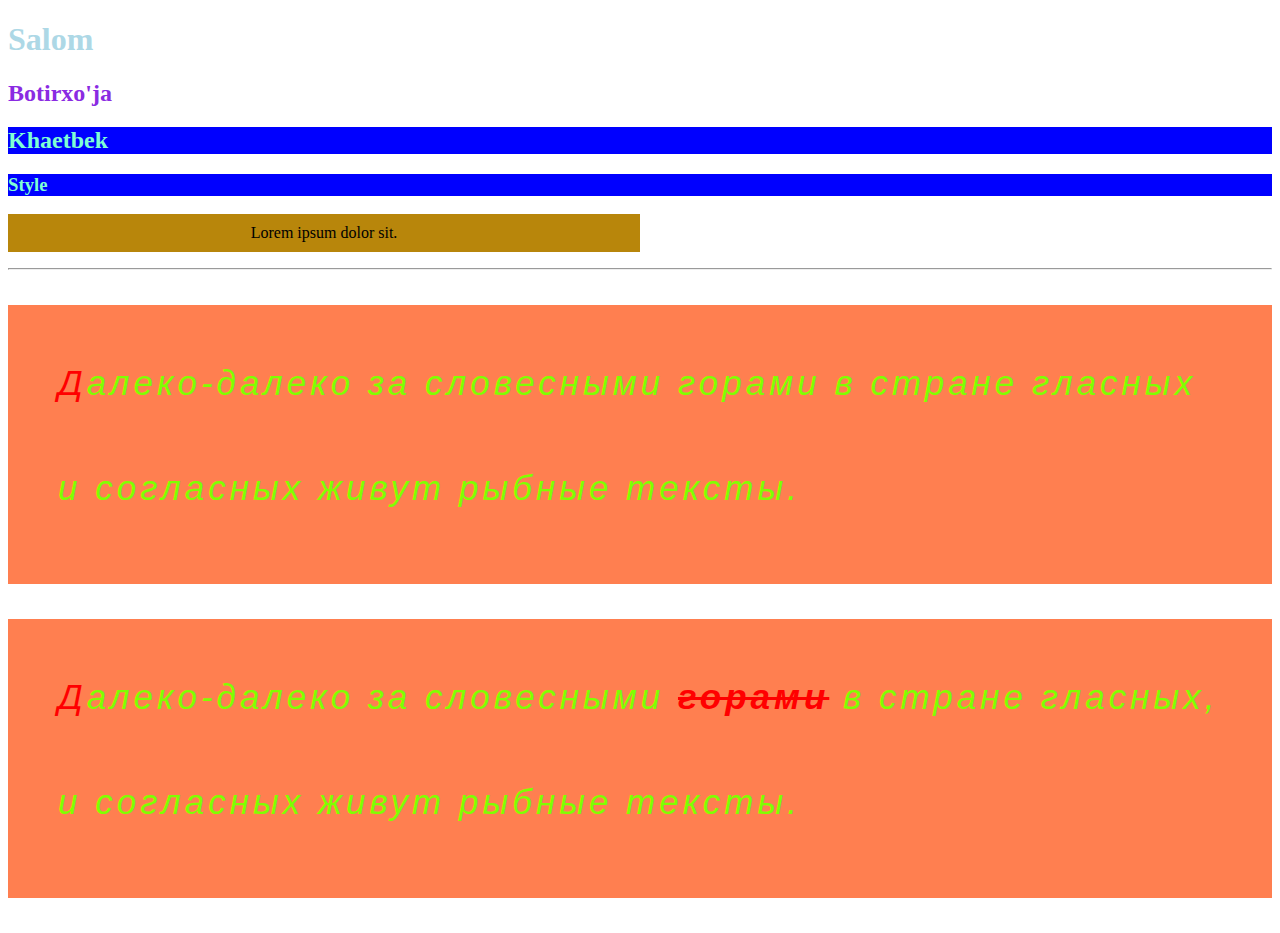
<file: Front-end/02/index.html>
<!DOCTYPE html>
<html lang="en">
<head>
    <meta charset="UTF-8">
    <meta http-equiv="X-UA-Compatible" content="IE=edge">
    <meta name="viewport" content="width=device-width, initial-scale=1.0">
    <title>Style</title>

    <link rel="stylesheet" href="./css/style.css">

    <style>
        h2{
            color:blueviolet;
        }
        .h2{
            color:aquamarine;
            background-color: blue;
        }

    </style>
</head>
<body>
    
    <h1 style="color: lightblue;">Salom</h1>

    <h2>Botirxo'ja</h2>

    <h2 class="h2">Khaetbek</h2>

    <h3 class="h2">Style</h3>

    <p class="width">Lorem ipsum dolor sit.</p>

    <hr>

    <p class="text">
        Далеко-далеко за словесными горами в стране гласных и согласных живут рыбные тексты.
    </p>

    <p class="text">
        Далеко-далеко за словесными <b>горами</b> в стране гласных, и согласных живут рыбные тексты.
    </p>

    

</body>
</html>
</file>
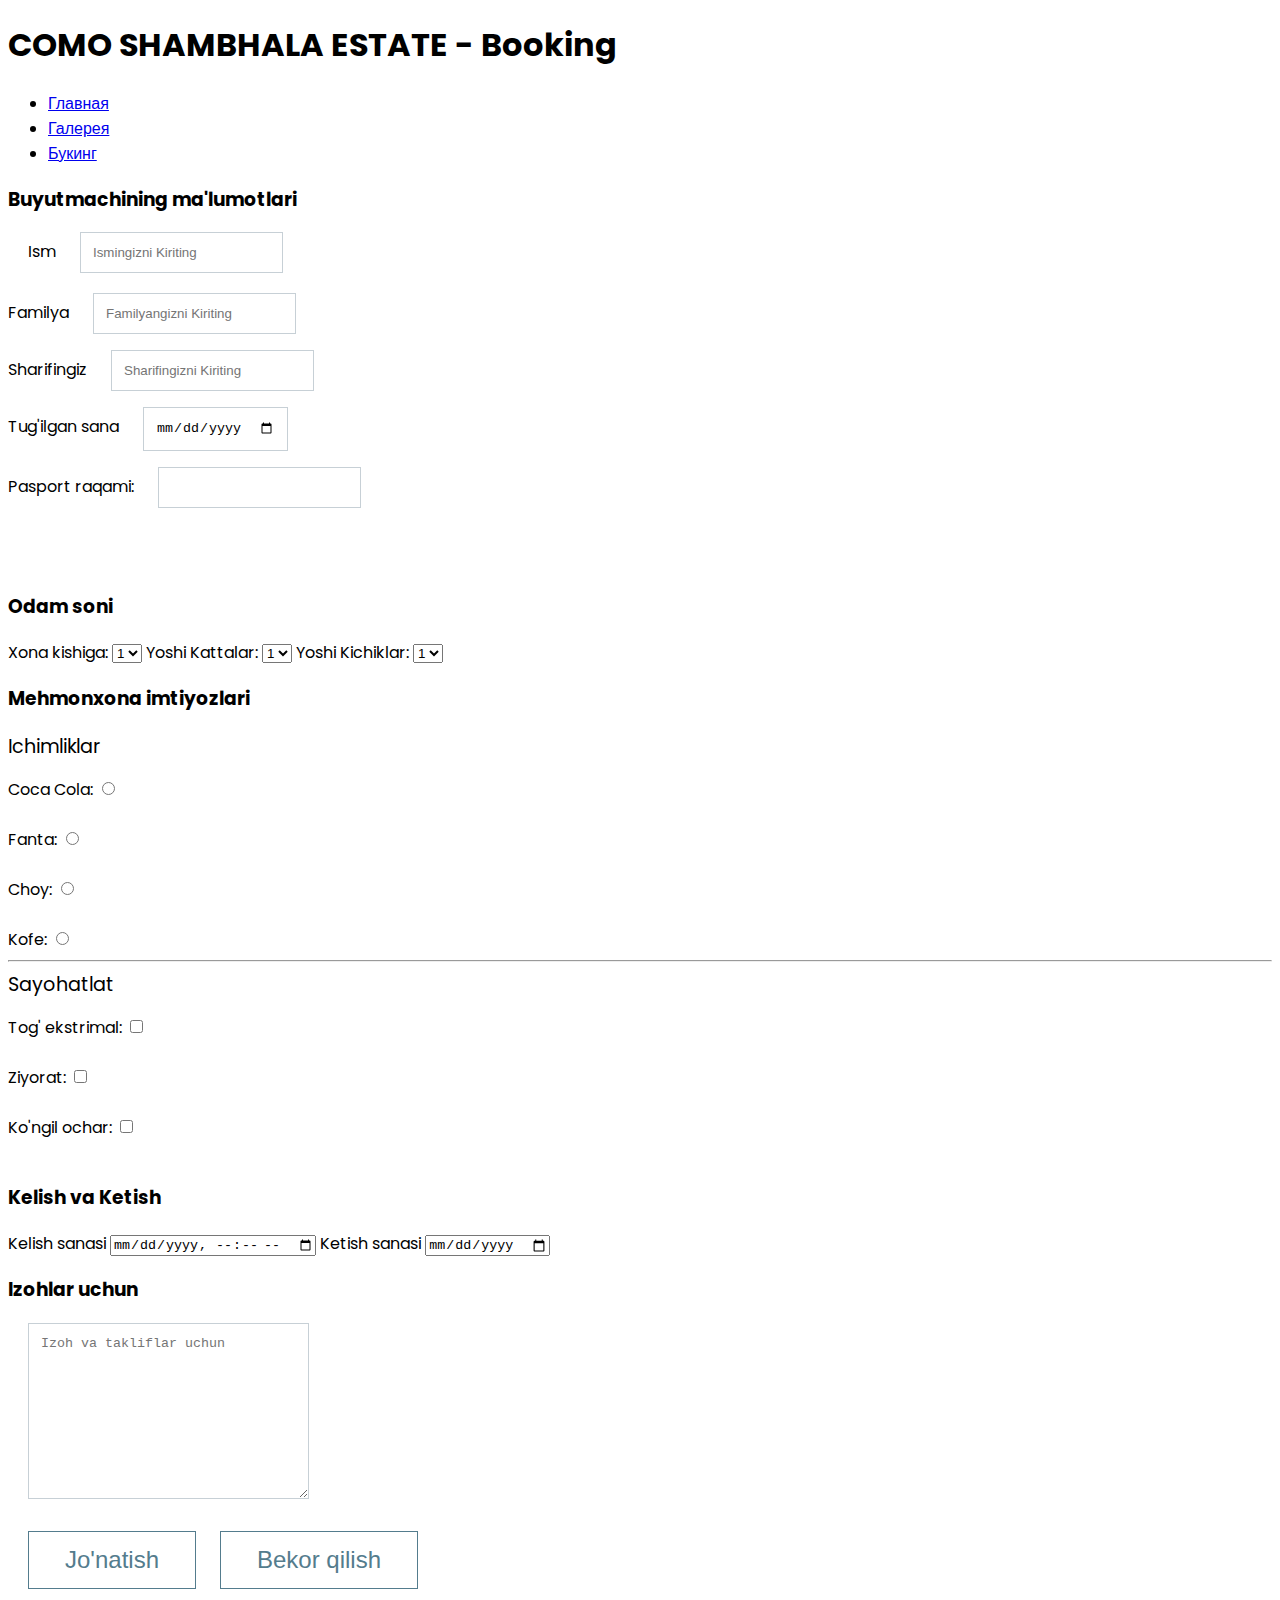
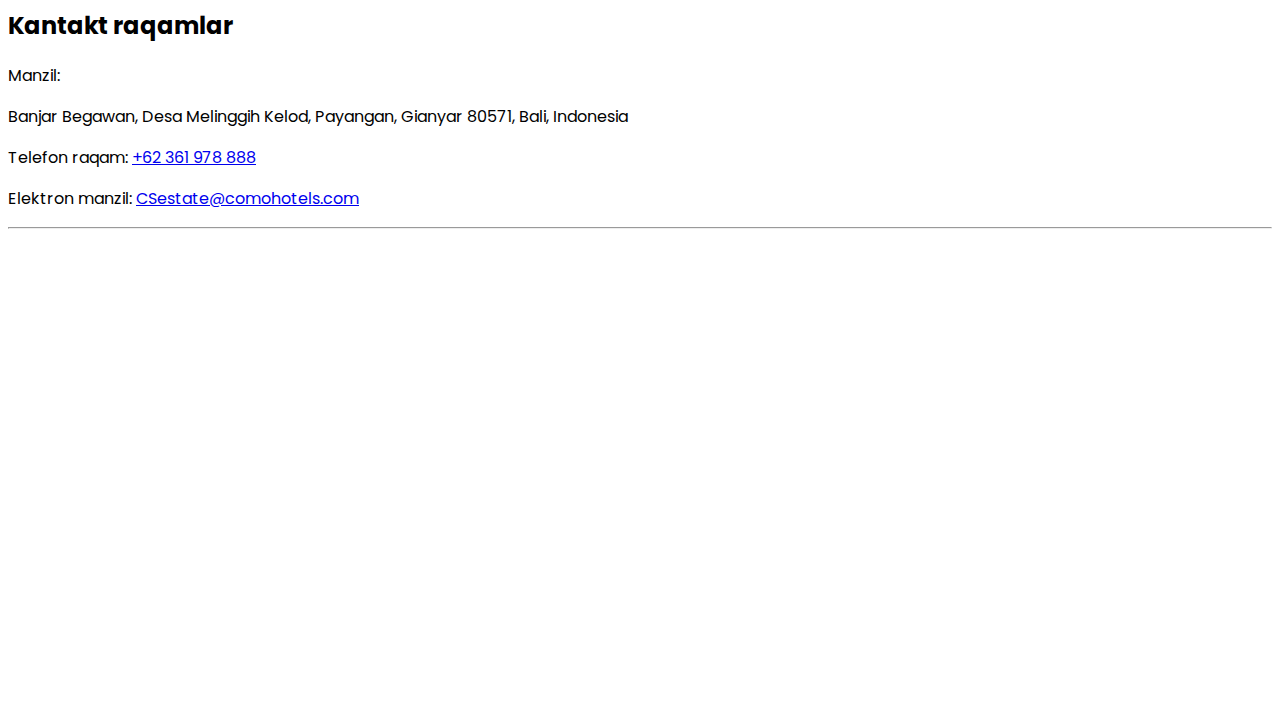
<file: Front-end/booking.html>
<!DOCTYPE html>
<html lang="en">

<head>
    <meta charset="UTF-8">
    <meta http-equiv="X-UA-Compatible" content="IE=edge">
    <meta name="viewport" content="width=device-width, initial-scale=1.0">
    <title>Como Shambhala - Booking</title>
</head>

<h1>COMO SHAMBHALA ESTATE - Booking</h1>

 <!-- Google Fonts -->
 <link rel="preconnect" href="https://fonts.googleapis.com">
 <link rel="preconnect" href="https://fonts.gstatic.com" crossorigin>
 <link href="https://fonts.googleapis.com/css2?family=Poppins:ital,wght@1,200&display=swap" rel="stylesheet">
 <!-- Main css -->
 <link rel="stylesheet" href="./02/css/main.css">


<!-- Nav-bar -->
<nav>
    <ul>
        <li>
            <a class="limk"  href="./index2.html">Главная</a>
        </li>
        <li>
            <a class="limk" href="./gallery.html">Галерея </a>
        </li>
        <li>
            <a class="limk" href="./booking.html">Букинг </a>
        </li>
    </ul>

</nav>
<!-- // Nav-bar -->

<form action="">
    <h3>Buyutmachining ma'lumotlari</h3>
    <label class="label">
        <span>Ism</span> <input class="input" type="text" placeholder="Ismingizni Kiriting">
    </label>
    <label>
        <span>Familya</span> <input  class="input" type="text" placeholder="Familyangizni Kiriting">
    </label>
    <label>
       <p> <span>Sharifingiz</span> <input class="input" type="text" placeholder="Sharifingizni Kiriting"> </p>
    </label>
    <label>
        <p> <span>Tug'ilgan sana</span> <input class="input" type="date"> </p>
    </label>

    <label>
       <p> <span>Pasport raqami:</span> <input class="input" type="text"> </p>
    </label>
    <br><br>

    <h3>Odam soni</h3>


    <label>
        <span>Xona kishiga:</span>
        <select name="" id="">
            <option value="">1</option>
            <option value="">2</option>
            <option value="">3</option>
            <option value="">4</option>
            <option value="">5</option>
            <option value="">6</option>
        </select>
    </label>

    <label>
        <span>Yoshi Kattalar:</span>
        <select name="" id="">
            <option value="">1</option>
            <option value="">2</option>
            <option value="">3</option>
            <option value="">4</option>
            <option value="">5</option>
            <option value="">6</option>
        </select>
    </label>

    <label>
        <span>Yoshi Kichiklar:</span>
        <select name="" id="">
            <option value="">1</option>
            <option value="">2</option>
            <option value="">3</option>
            <option value="">4</option>
            <option value="">5</option>
            <option value="">6</option>
        </select>
    </label>

    <h3>Mehmonxona imtiyozlari</h3>

    <p>
        <big>
            Ichimliklar
        </big>
    </p>

    <label>
        <span>Coca Cola:</span>
        <input type="radio" name="drinks">
    </label>

    <br><br>

    <label>
        <span>Fanta:</span>
        <input type="radio" name="drinks">
    </label>

    <br><br>

    <label>
        <span>Choy:</span>
        <input type="radio" name="drinks">
    </label>

    <br><br>

    <label>
        <span>Kofe:</span>
        <input type="radio" name="drinks">
    </label>

</form>
<form>
    <hr>

    <big>
        Sayohatlat
    </big>
    </p>

    <label>
        <span>Tog' ekstrimal:</span>
        <input type="checkbox">
    </label>

    <br><br>

    <label>
        <span>Ziyorat:</span>
        <input type="checkbox">
    </label>

    <br><br>

    <label>
        <span>Ko'ngil ochar:</span>
        <input type="checkbox">
    </label>

    <br><br>

</form>
<form>
    <h3>Kelish va Ketish</h3>
    <label>
        <span>Kelish sanasi</span>
        <input type="datetime-local">
    </label>

    <label>
        <span>Ketish sanasi</span>
        <input type="date">
    </label>

    <h3>Izohlar uchun</h3>

    <textarea class="textarea" cols="30" rows="10" placeholder="Izoh va takliflar uchun"></textarea>

    <br><br>

    <button type="submit" class="button">Jo'natish</button>
    <button type="reset" class="button">Bekor qilish</button>

</form>

<h2>Kantakt raqamlar</h2>

<p>Manzil:</p>
<p>Banjar Begawan, Desa Melinggih Kelod, Payangan, Gianyar 80571, Bali, Indonesia</p>
<p>
    <span>Telefon raqam:</span>
    <a href="tel:62361978888">+62 361 978 888</a>
</p>

<p>
    <span>Elektron manzil:</span>
    <a href="mailto:CSestate@comohotels.com">CSestate@comohotels.com</a>
</p>

<hr>

<iframe class="hotel-map" src="https://www.google.com/maps/embed?pb=!1m18!1m12!1m3!1d510563.8242863977!2d103.31069826113891!3d1.3072596122756777!2m3!1f0!2f0!3f0!3m2!1i1024!2i768!4f13.1!3m3!1m2!1s0x31da198c9308ef41%3A0x7715746736d639b8!2sCOMO%20Shambhala%20Urban%20Escape%20Singapore!5e0!3m2!1sru!2s!4v1677926942645!5m2!1sru!2s" style="border:0;" allowfullscreen="" loading="lazy" referrerpolicy="no-referrer-when-downgrade"></iframe>

</body>

</html>
</file>
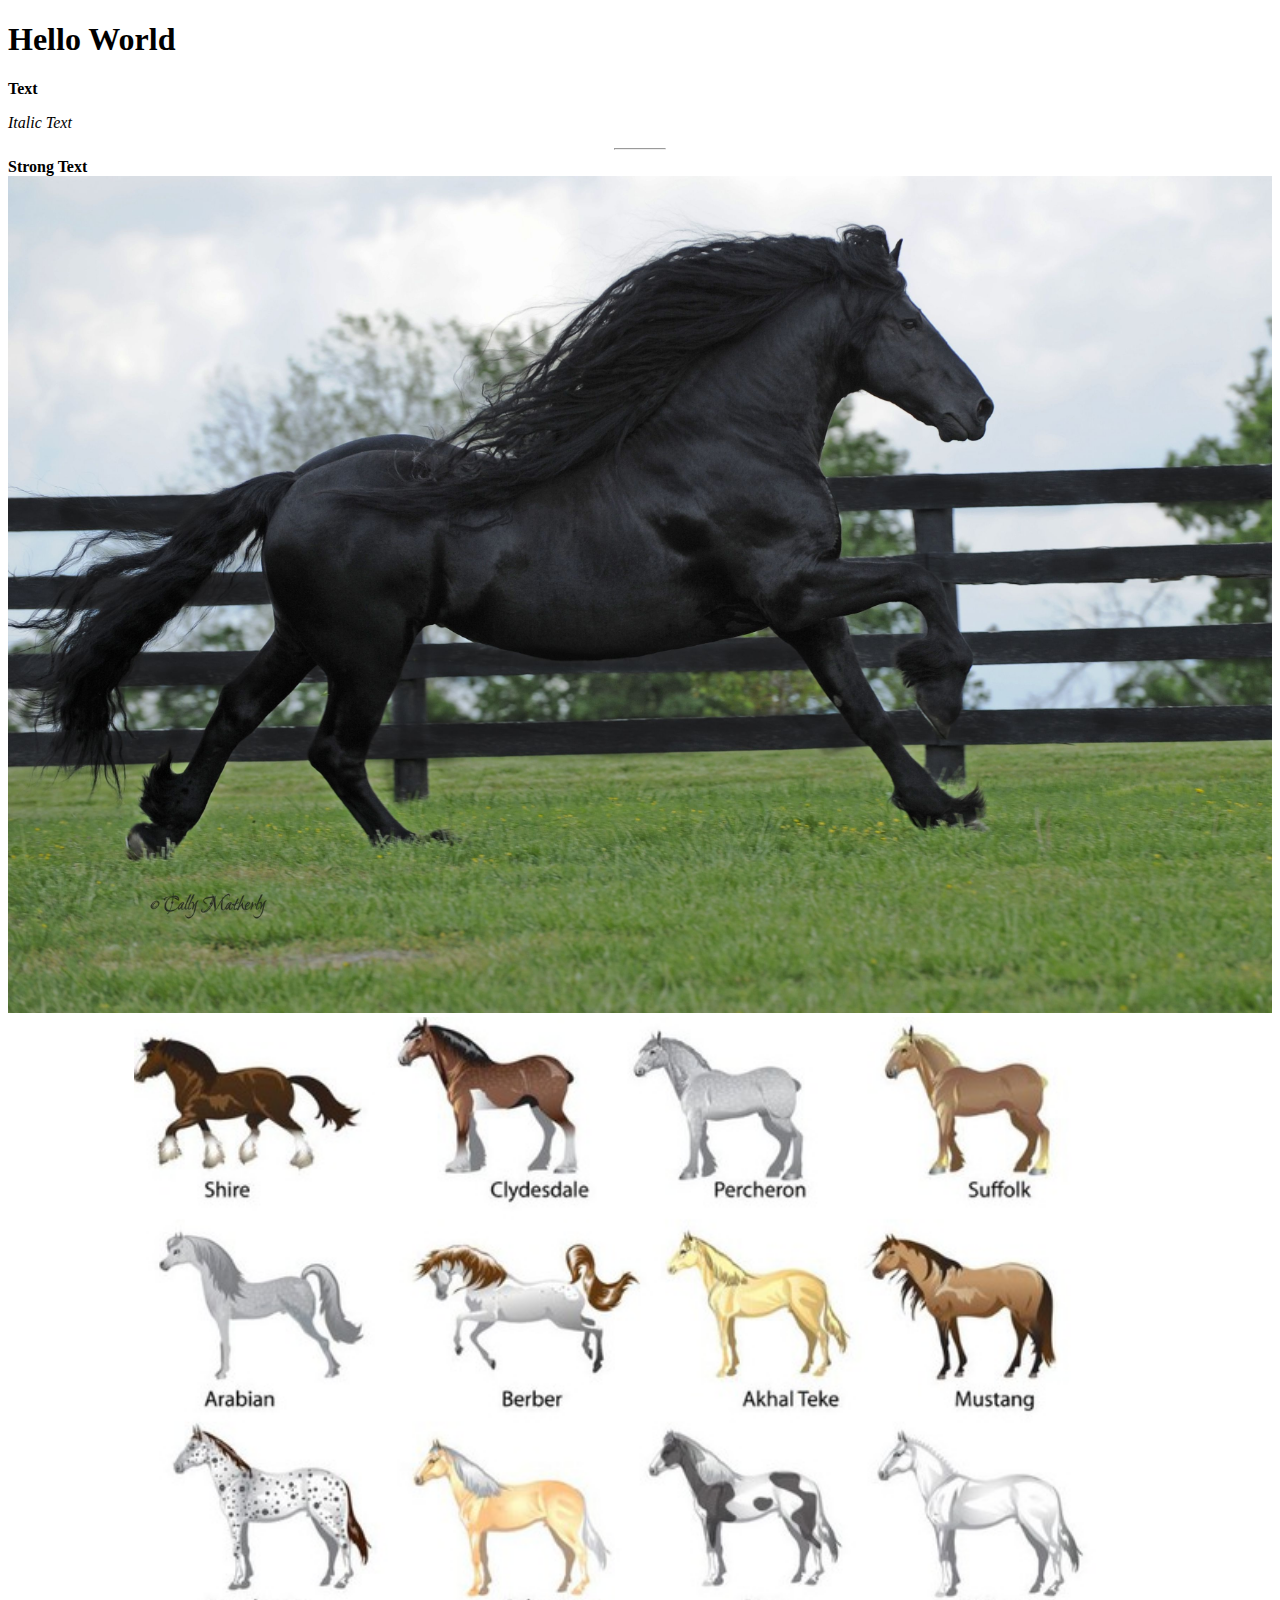
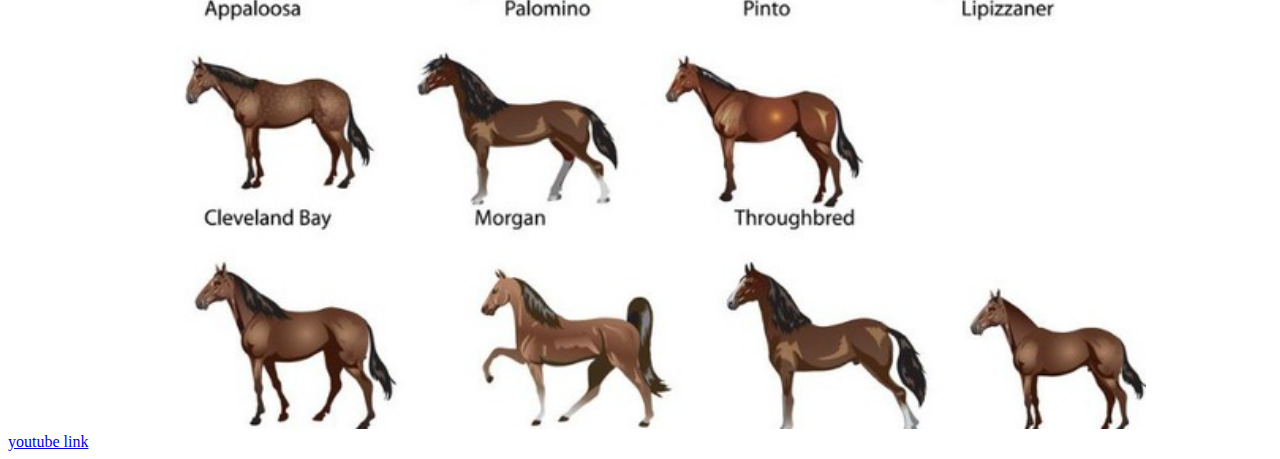
<file: Front-end/lesson.html>
<!DOCTYPE html>
<html lang="en">

<head>
    <meta charset="UTF-8">
    <meta http-equiv="X-UA-Compatible" content="IE=edge">
    <meta name="viewport" content="width=device-width, initial-scale=1.0">
    <title>Lesson</title>
</head>

<body>

    <h1>
        Hello World
    </h1>

    <P>
        <b>
            Text
        </b>
    </P>

    <i>
        <p>
            Italic Text
        </p>
    </i>

    <hr width="50">

    <strong>
        Strong Text
    </strong>

    <img src="css/frederik.jpeg " width="100%" alt="Lion">

    <div style="text-align: center;">
        <img src="css/hourse.jpg " width="80%" alt="Lion">
    </div>

    <a href="youtube.com">youtube link</a>
    
</body>

</html>
</file>
<file: Front-end/02/css/style.css>
.text{
    color:chartreuse;
    font-size: 35px;
    line-height: 3;
    letter-spacing: 4px;
    font-family:sans-serif;
    font-weight: 100;
    background-color:coral;
    padding-left: 50px;
    padding-right: 40px;
    padding-top: 25px;
    padding-bottom: 44px;
    font-style:oblique;
}
.text::first-letter{
    color:red;
}

.width{
    width: 50%;
    text-align: center;
    background-color: darkgoldenrod;
    padding-top: 10px;
    padding-bottom: 10px;
}

.text b{
    font-weight: 900;
    color:red;
    text-decoration: line-through;
}
</file>
<file: Front-end/02/css/main.css>
body{
    font-family: 'Poppins', sans-serif;
}

img, video{
    display: block;
    width: 100%;
    height: auto;
}

button, input, textarea{
    cursor: pointer;
}

.title-1{
    font-family: 'abel' sans-serif;
    font-style: 72px;
    line-height: 60px;
}

.link{
    color:aqua;
    text-decoration: none;
    line-height: 25px;
}

.link:hover{
    color:rgb(229, 100, 13)
}
    
.subtitle{
    font-style: 14px;
    line-height: 14px;
}

.title-2{
    font-style: 56px;
    line-height: 52px;
}

.text{
    color:blueviolet; 
}

.input, .textarea{
    outline: none;
    border: 1px solid #C7D0D6;
    font-weight: 400;
    font-style: 16px;
    padding-left: 12px;
    padding-top: 12px;
    padding-bottom: 12px;
    padding-right: 12px;
    margin-left: 20px;
}

.input:hover, .textarea:hover{
    border: 1px solid #547C8D;
}

.label{
    display: block;
    margin-left: 20px;
    margin-bottom: 20px;
}

.textarea{
    resize: vertical;
    color: #547C8D;
}

.button{
    padding: 16px 36px;
    line-height: 24px;
    font-size: 24px;
    background: rgba(255, 255, 255,1);
    border: 1px solid #547C8D;
    color: #547C8D;
    margin-left: 20px;
}

.button:hover{
    background: #547C8D;
    color: white;
}

.hotel-map{
    width: 100%;
    height: 450px;
}
</file>
